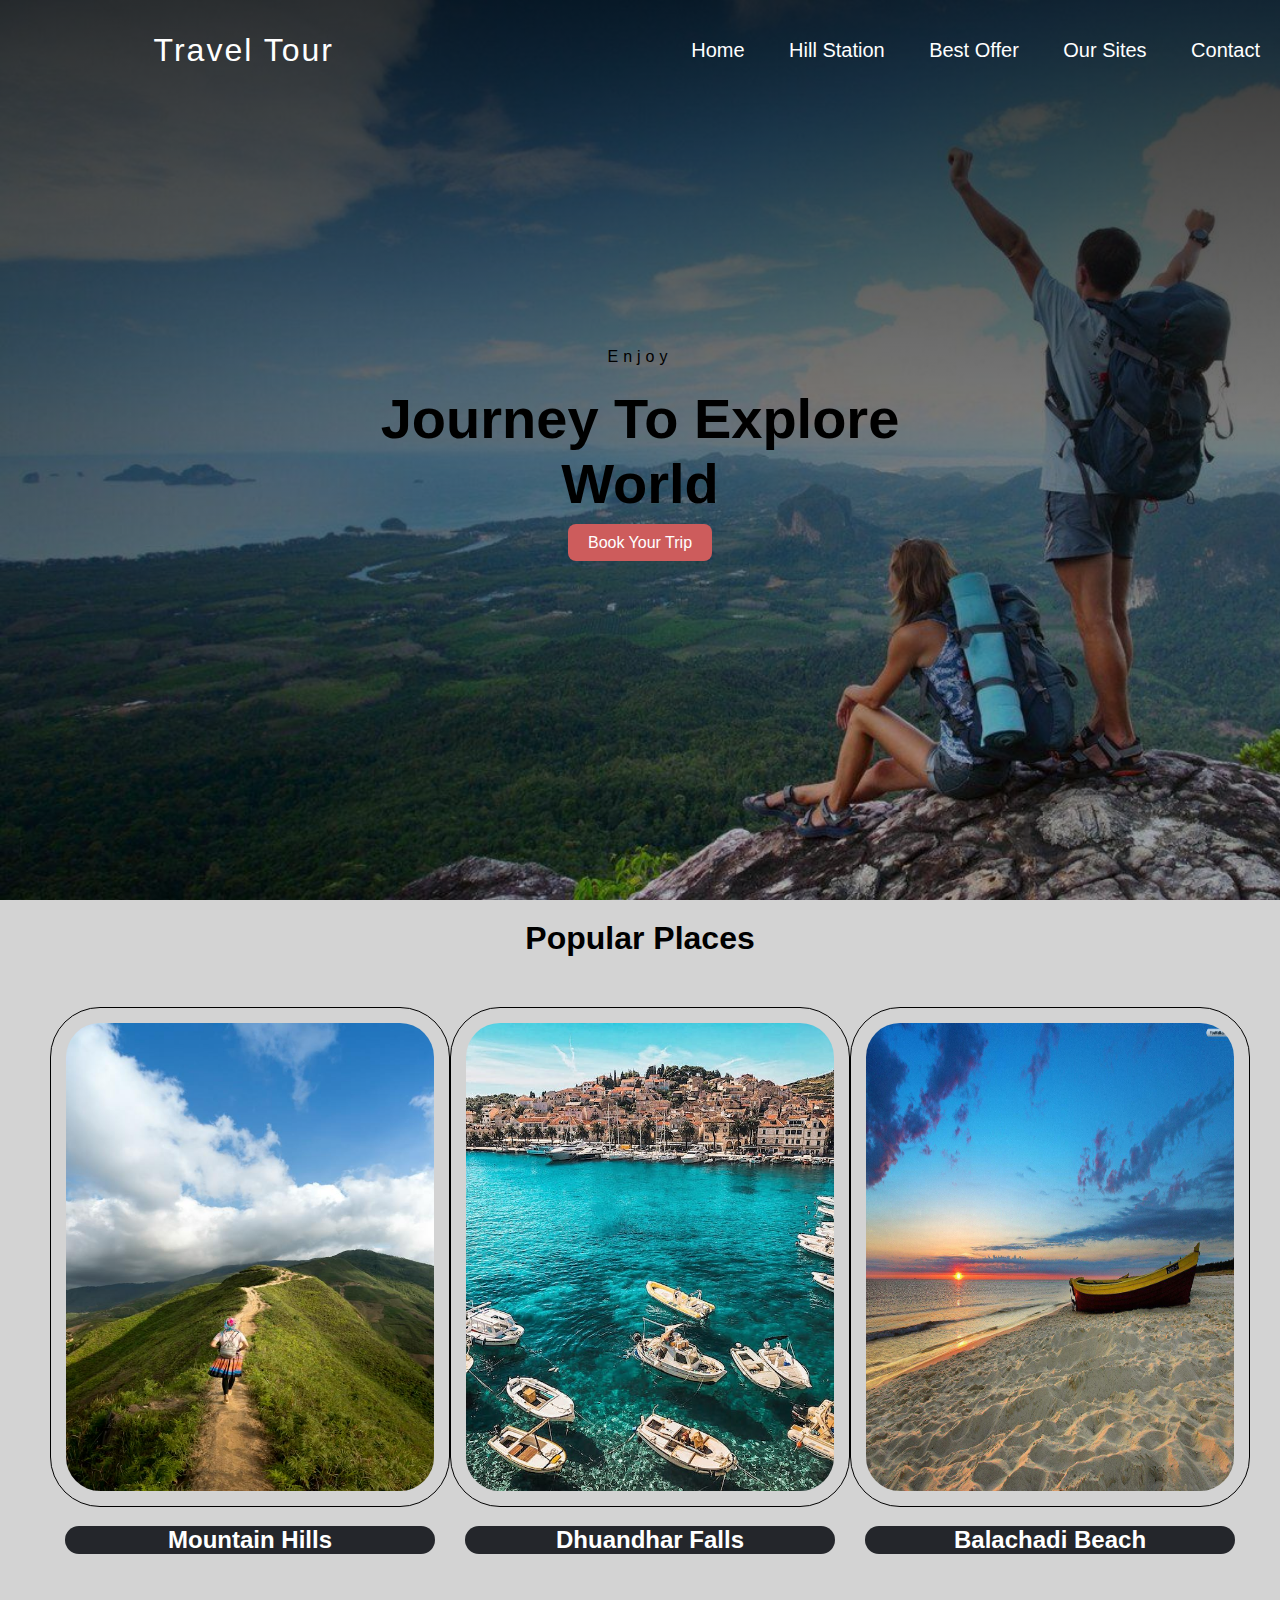
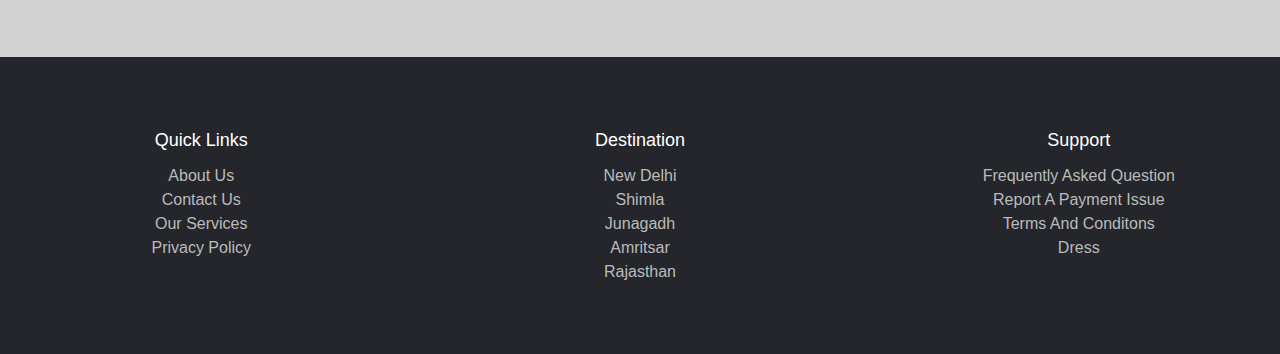
<file: Task 1/index.html>
<!DOCTYPE html>
<html lang="en">

<head>
    <meta charset="UTF-8">
    <meta name="viewport" content="width=device-width, initial-scale=1.0">
    <title>Landing page</title>
    <link rel="stylesheet" href="style.css">
</head>

<body>
    <header>
        <nav>
            <div class="logo">
                Travel Tour
            </div>
            <div class="menu">
                <a href="#home">home</a>
                <a href="#hill station">hill station</a>
                <a href="#best offe">best offer</a>
                <a href="#our sites">our sites</a>
                <a href="#contact">contact</a>
            </div>
        </nav>

        <section class="text">
            <span>Enjoy</span>
            <h1>Journey to Explore world</h1>
            <br>
            <a href="#Book your trip">Book your trip</a>
        </section>
    </header>

    <h1>Popular Places</h1>
    <section class="banner-place">
        <div class="banner-container">
            <div class="banner-img">
                <img src="img3.jpeg">
                <h2>Mountain hills </h2>
            </div>
            <div class="banner-img">
                <img src="img2.jpeg">
                <h2>Dhuandhar Falls</h2>
            </div>
            <div class="banner-img">
                <img src="img6.jpg">
                <h2>Balachadi Beach</h2>
            </div>
        </div>
    </section>

    <section class="part">
        <footer class="footer">
            <div class="container">
                <div class="row">
                    <div class="footer1">
                        <h3>Quick Links</h3>
                        <a href="#">about us</a>
                        <a href="#">Contact us</a>
                        <a href="#">our services</a>
                        <a href="#">privacy policy</a>
                    </div>
                    <div class="footer1">
                        <h3>Destination</h3>
                        <a href="#">New Delhi</a>
                        <a href="#">Shimla</a>
                        <a href="#">Junagadh</a>
                        <a href="#">Amritsar</a>
                        <a href="#">Rajasthan</a>
                    </div>
                    <div class="footer1">
                        <h3>Support</h3>
                        <a href="#">Frequently Asked Question</a>
                        <a href="#">Report a Payment issue</a>
                        <a href="#">Terms and conditons</a>
                        <a href="#">dress</a>
                    </div>
                </div>
            </div>
        </footer>
</body>

</html>
</file>
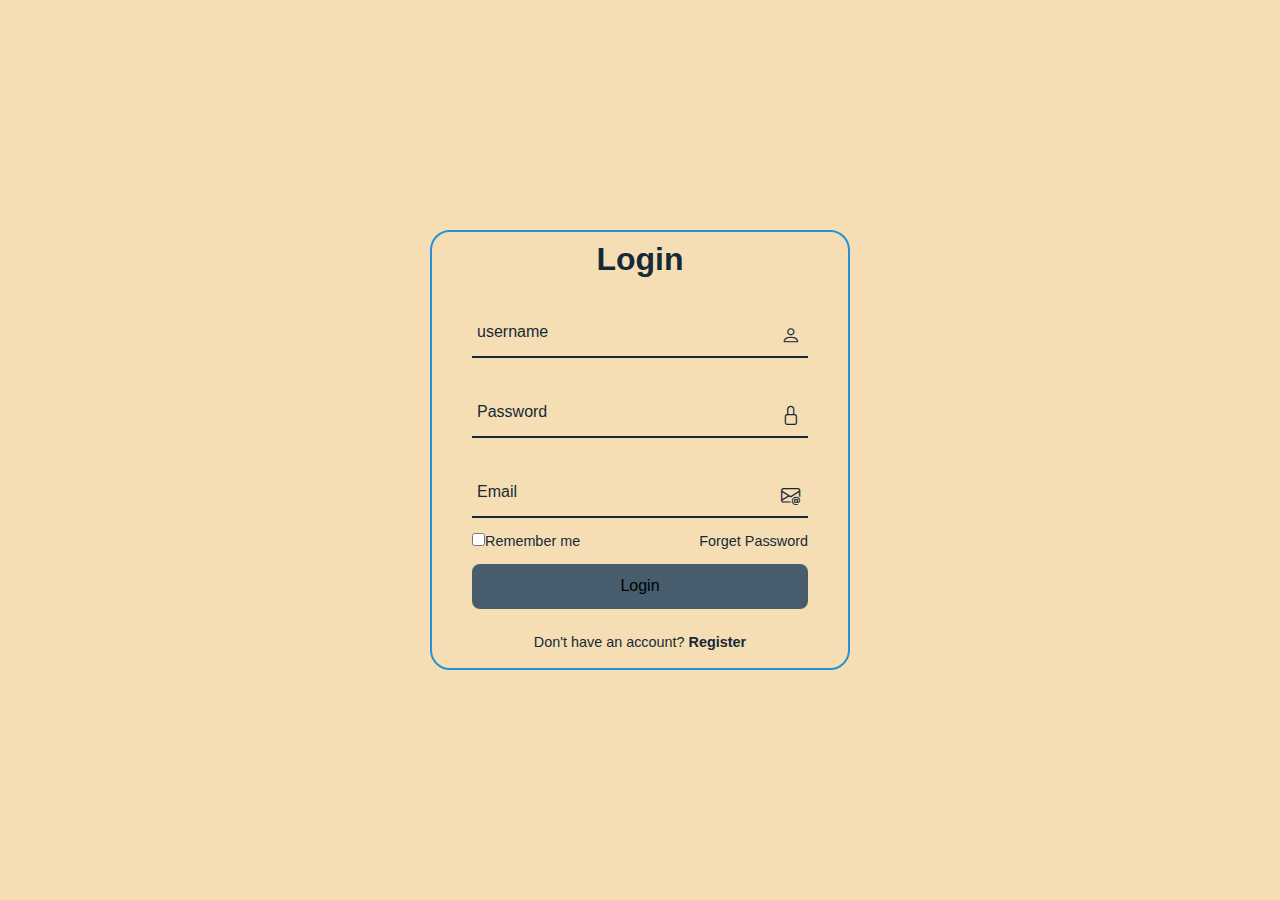
<file: Task 2/index.html>
<!DOCTYPE html>
<html lang="en">

<head>
    <meta charset="UTF-8">
    <meta name="viewport" content="width=device-width, initial-scale=1.0">
    <title>Login Form</title>
    <link rel="stylesheet" href="style.css">
    <link rel="stylesheet" href="https://cdn.jsdelivr.net/npm/bootstrap-icons@1.11.1/font/bootstrap-icons.css">
</head>

<body>

    <div class="login-page">
        <div class="form-box">
            <h2>Login</h2>
            <form action="#">

                <div class="input-box">
                    <i class="bi bi-person"></i>
                    <input type="text" required>
                    <label>username</label>
                </div>
                <div class="input-box">
                    <i class="bi bi-lock"></i>
                    <input type="password" required>
                    <label>Password</label>
                </div>

                <div class="input-box">
                    <i class="bi bi-envelope-at"></i>
                    <input type="email" required>
                    <label>Email</label>
                </div>

                <div class="remember-forget">
                    <label> <input type="checkbox">Remember me </label>
                    <a href="#">Forget Password</a>
                </div>

                <button type="submit" class="btn">Login</button>
                <div class="register-link">
                    <p>Don't have an account?
                        <a href="#">Register</a>
                    </p>
                </div>
            </form>
        </div>

    </div>

</body>

</html>
</file>
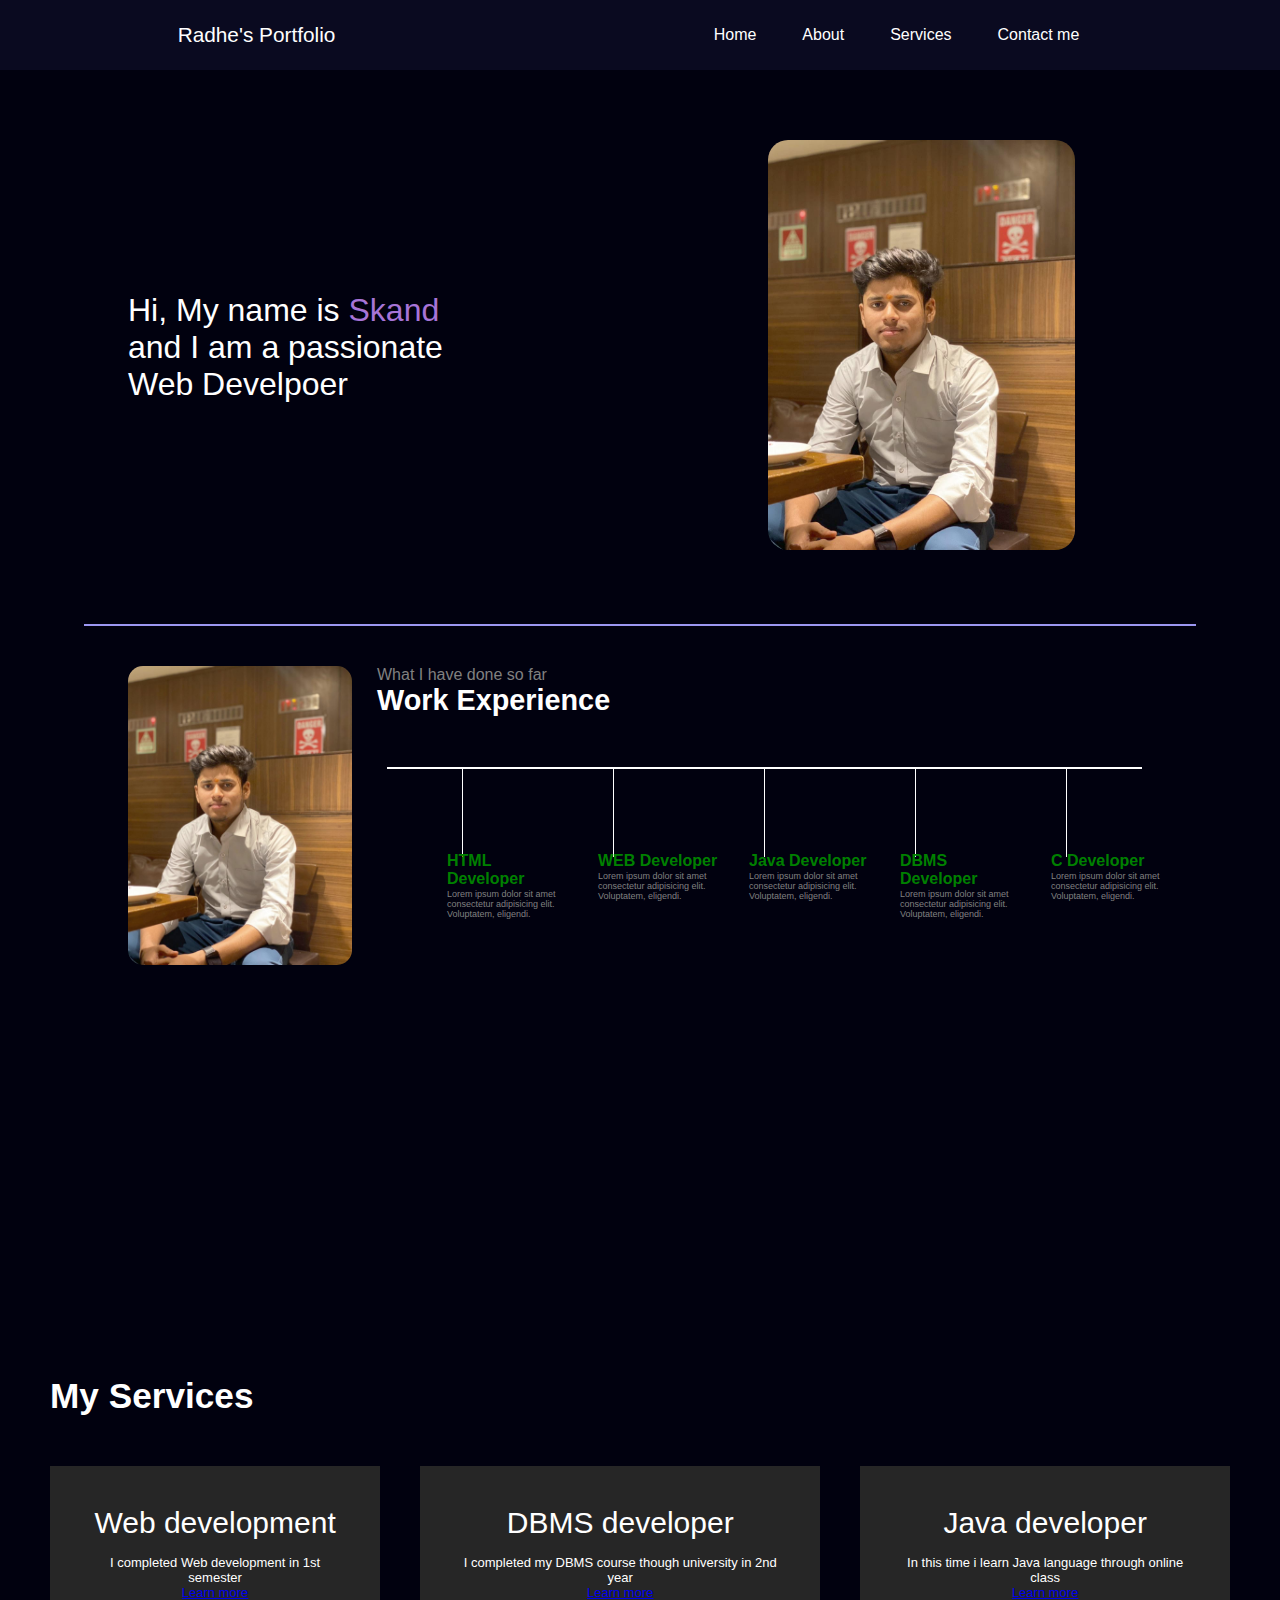
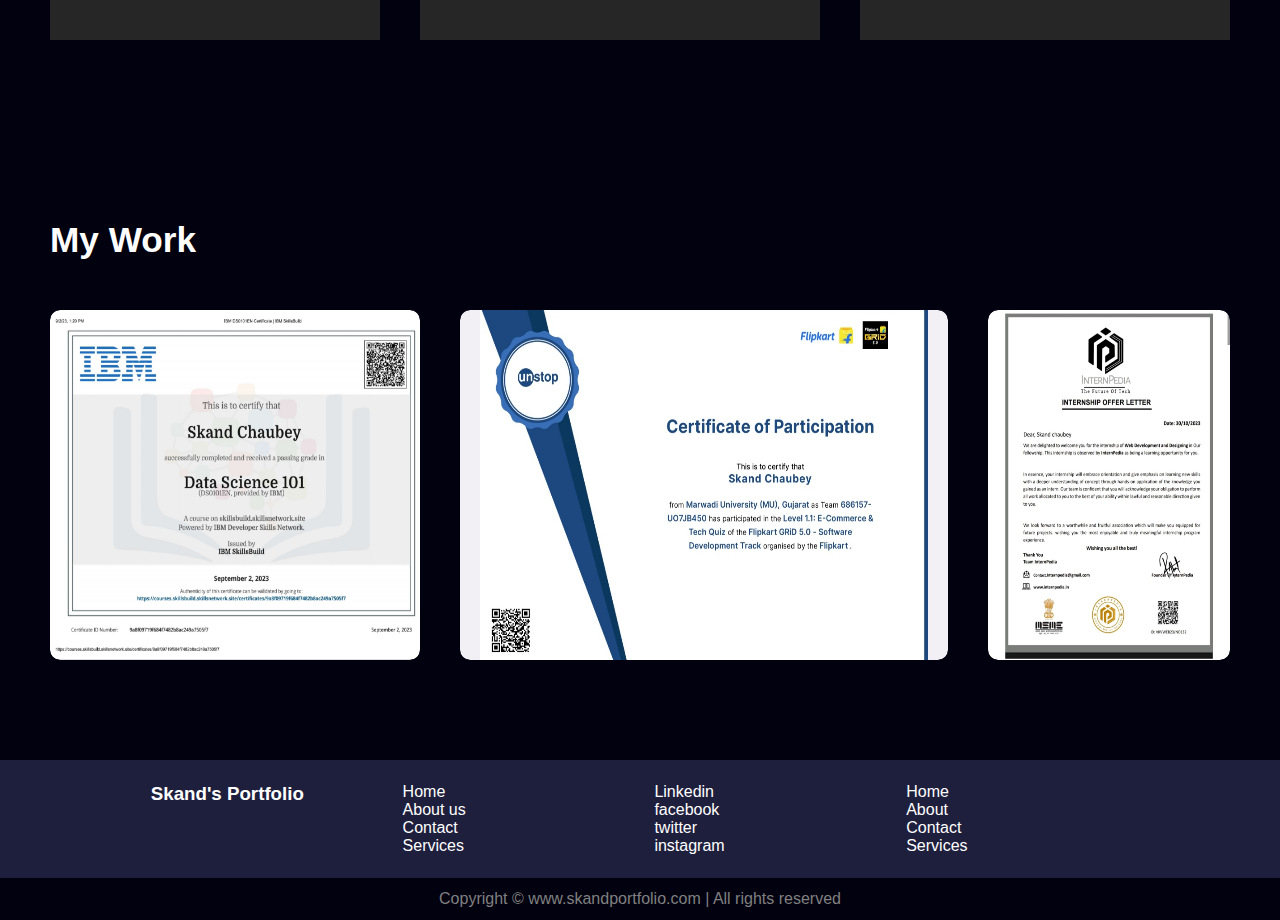
<file: Task 3/index.html>
<!DOCTYPE html>
<html lang="en">

<head>
    <meta charset="UTF-8">
    <meta name="viewport" content="width=device-width, initial-scale=1.0">
    <title>Portfolio</title>
    <link rel="stylesheet" href="style.css">
</head>

<body>
    <header>
        <nav>
            <div class="left">Radhe's Portfolio</div>
            <div class="right">
                <ul>
                    <li><a href="#Home">Home</a></li>
                    <li><a href="#About">About</a></li>
                    <li><a href="#Services">Services</a></li>
                    <li><a href="#Contact me">Contact me</a></li>
                </ul>
            </div>
        </nav>
    </header>

    <main>
        <section class="first-section">
            <div class="left-section">
                Hi, My name is <span class="text-purple">Skand</span>
                <div>and I am a passionate</div>
                <div>Web Develpoer</div>
            </div>
            <div class="right-section">
                <img src="img.jpeg" alt="image">
            </div>
        </section>

        <hr>
        <section class="second-section">
            <div class="row">
                <div class="about-col-1">
                    <img src="img.jpeg" alt="image">
                </div>
                <div class="about-col-2">
                    <span class="text-grey">What I have done so far</span>
                    <h1>Work Experience</h1>

                    <div class="box">
                        <div class="vertical">
                            <div class="vertical-title">
                                <h4>HTML Developer</h4>
                            </div>
                            <div class="vertical-desc">
                                Lorem ipsum dolor sit amet consectetur adipisicing elit. Voluptatem, eligendi.
                            </div>
                        </div>
                        <div class="vertical">
                            <div class="vertical-title">
                                <h4>WEB Developer</h4>
                            </div>
                            <div class="vertical-desc">
                                Lorem ipsum dolor sit amet consectetur adipisicing elit. Voluptatem, eligendi.
                            </div>
                        </div>
                        <div class="vertical">
                            <div class="vertical-title">
                                <h4>Java Developer</h4>
                            </div>
                            <div class="vertical-desc">
                                Lorem ipsum dolor sit amet consectetur adipisicing elit. Voluptatem, eligendi.
                            </div>
                        </div>
                        <div class="vertical">
                            <div class="vertical-title">
                                <h4>DBMS Developer</h4>
                            </div>
                            <div class="vertical-desc">
                                Lorem ipsum dolor sit amet consectetur adipisicing elit. Voluptatem, eligendi.
                            </div>
                        </div>
                        <div class="vertical">
                            <div class="vertical-title">
                                <h4>C Developer</h4>
                            </div>
                            <div class="vertical-desc">
                                Lorem ipsum dolor sit amet consectetur adipisicing elit. Voluptatem, eligendi.
                            </div>
                        </div>
                    </div>

                </div>
            </div>

        </section>

        <section class="third-section">
            <div id="services">
                <div class="conatiner">
                    <h1 class="sub-title">My Services</h1>
                    <div class="services-list">
                        <div>
                            <h2>Web development</h2>
                            <p>I completed Web development in 1st semester </p>
                            <a href="#">Learn more</a>
                        </div>
                        <div>
                            <h2>DBMS developer</h2>
                            <p>I completed my DBMS course though university in 2nd year </p>
                            <a href="#">Learn more</a>
                        </div>
                        <div>
                            <h2>Java developer</h2>
                            <p>In this time i learn Java language through online class</p>
                            <a href="#">Learn more</a>
                        </div>
                    </div>
                </div>
            </div>
        </section>

        <section class="four-section">
            <div id="portfolio">
                <div class="conatiner">
                    <h1 class="sub-title">My Work</h1>
                    <div class="work-list">
                        <div class="work">
                            <img src="img1.jpg" alt="image">
                            <div class="layer">
                                <h3>Social Media</h3>
                                <p>Lorem ipsum dolor sit, amet consectetur adipisicing elit.</p>
                            </div>
                        </div>
                        <div class="work">
                            <img src="img2.jpg" alt="image">
                            <div class="layer">
                                <h3>Social Media</h3>
                                <p>Lorem ipsum dolor sit, amet consectetur adipisicing elit.</p>
                            </div>
                        </div>
                        <div class="work">
                            <img src="img3.jpg" alt="image">
                            <div class="layer">
                                <h3>Social Media</h3>
                                <p>Lorem ipsum dolor sit, amet consectetur adipisicing elit.</p>
                            </div>
                        </div>
                    </div>
                </div>
            </div>
        </section>
    </main>

    <footer>
        <div class="footer">
            <div class="footer-first">
                <h3>Skand's Portfolio</h3>
            </div>
            <div class="footer-second">
                <ul>
                    <li><a href="#">Home</a></li>
                    <li><a href="#">About us </a></li>
                    <li><a href="#">Contact</a></li>
                    <li><a href="#">Services</a></li>
                </ul>
            </div>
            <div class="footer-third">
                <ul>
                    <li><a href="#">Linkedin</a></li>
                    <li><a href="#">facebook</a></li>
                    <li><a href="#">twitter</a></li>
                    <li><a href="#">instagram</a></li>
                </ul>
            </div>
            <div class="footer-fourth">
                <ul>
                    <li><a href="#">Home</a></li>
                    <li><a href="#">About</a></li>
                    <li><a href="#">Contact</a></li>
                    <li><a href="#">Services</a></li>
                </ul>
            </div>
        </div>
        <div class="footer-rights">
            Copyright &copy; www.skandportfolio.com | All rights reserved
        </div>
    </footer>
</body>

</html>
</file>
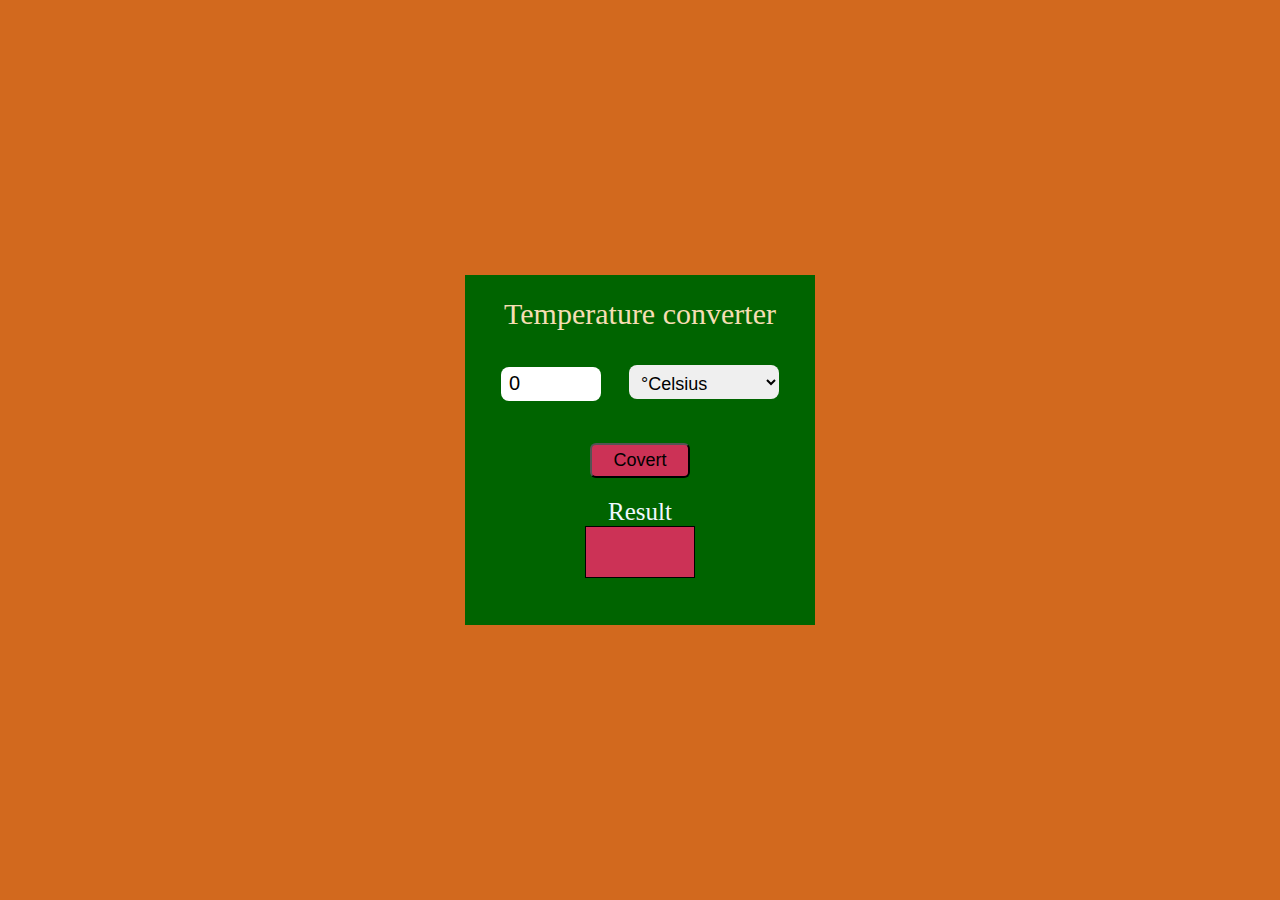
<file: Task 4/index.html>
<!DOCTYPE html>
<html lang="en">

<head>
    <meta charset="UTF-8">
    <meta http-equiv="X-UA-Compatible" content="IE=edge">
    <meta name="viewport" content="width=device-width, initial-scale=1.0">
    <link rel="stylesheet" href="style.css">
    <title>Temperature converter</title>
</head>

<body>
    <div class="container">
        <form id="temperature-cal" onsubmit="calculateTemp(); return false">
            <label for="temp">Temperature converter</label>
            <br>
            <input type="number" name="temp" id="temp" placeholder="value" value="0">
            <select name="tempchange" id="tempchange">
                <option value="cel">&#176;Celsius</option>
                <option value="fah">&#176;Fahrenheit</option>
            </select>
            <br>
            <button type="submit" id="submit">Covert</button>
            <br>
            <h4>Result</h4>
            <div id="result"></div>
        </form>
    </div>

    <script src="script.js"></script>
</body>

</html>
</file>
<file: Task 1/style.css>
* {
    margin: 0;
    padding: 0;
    box-sizing: border-box;
    font-family: 'poppins', sans-serif;
    outline: none;
    text-decoration: none;
    text-transform: capitalize;
}

html body {
    height: 100%;
    width: 100%;
    background-color: lightgray;
}

header {
    width: 100%;
    height: 100vh;
    background: linear-gradient(rgba(0, 0, 0, 0.8), rgba(0, 0, 0, 0.2)), url('img7.jpg');
    background-size: cover;
}

nav {
    width: 100%;
    height: 100px;
    display: flex;
    justify-content: space-between;
    align-items: center;
}

.logo {
    font-size: 2em;
    letter-spacing: 2px;
    margin-left: 12%;
    color: white;

}

.logo:hover {
    border-bottom: 2px solid indianred;
    transition: 0.4s linear;
    color: black;
}


.menu a {
    text-decoration: none;
    color: white;
    padding: 10px 20px;
    font-size: 20px;
    position: relative;
}

.menu a:before {
    content: '';
    position: absolute;
    top: 0;
    left: 0;
    width: 0%;
    height: 100%;
    border-bottom: 2px solid indianred;
}

.menu a:hover:before {
    width: 90%;
    transition: 0.2s linear;
}

.text {
    max-width: 650px;
    position: absolute;
    top: 50%;
    left: 50%;
    transform: translate(-50%, -50%);
    text-align: center;
}

.text span {
    letter-spacing: 5px;
}

.text h1 {
    font-size: 3.5em;
}

.text a {
    text-decoration: none;
    background-color: indianred;
    border-radius: 8px;
    color: white;
    padding: 10px 20px;
}

.text a:hover {
    background-color: grey;
    color: black;
    transition: 0.4s linear;
}


h1 {
    margin-top: 20px;
    text-align: center;
}

.banner-place {
    width: 100%;
    height: 700px;
    display: flex;
    justify-content: space-between;
    text-align: center;
    padding: 40px;
}


.banner-place .banner-container {
    width: 100%;
    height: 600px;
    display: flex;
    justify-content: space-around;
    text-align: center;
    padding: 10px;

}


.banner-img img {
    width: 400px;
    height: 500px;
    padding: 15px;
    border: 1px solid black;
    border-radius: 50px;
}

.banner-img img:hover {
    padding: 0;
    transition: 0.4s linear;
}


h2 {
    margin: 15px;
    background-color: #24262b;
    color: #ffffff;
    border-radius: 45px;
}

.footer {
    background-color: #24262b;
    box-sizing: border-box;
    padding: 70px 0;
    line-height: 1.5;
    font-family: 'poppins', sans-serif;

}

.container {
    max-width: 1170px;
    margin: auto;
}



.row {
    display: flex;
    flex-wrap: wrap;
    text-align: center;
    justify-content: space-between;

}

.footer1 {
    width: 25%;
    padding: 0 15px;
    color: #ffffff;

}

.footer1 h3 {
    font-size: 18px;
    color: #ffffff;
    text-transform: capitalize;
    margin-bottom: 10px;
    font-weight: 500;
    position: relative;
    list-style-type: none;
}

.footer1 a {
    font-size: 16px;
    text-transform: capitalize;
    color: #ffffff;
    text-decoration: none;
    font-weight: 300;
    color: #bbbbbb;
    display: block;


}

.footer1 a:hover {
    color: #ffffff;
    padding-left: 10px;
    transition: 0.2s linear;
    list-style-type: none;

}
</file>
<file: Task 2/style.css>
* {
    margin: 0;
    padding: 0;
    box-sizing: border-box;
    font-family: "Poppins", sans-serif;
}

body {
    display: flex;
    justify-content: center;
    align-items: center;
    min-height: 100vh;
    background-color: wheat;
}

.login-page {
    width: 420px;
    height: 440px;
    color: #fff;
    border: 2px solid #2691d9;
    border-radius: 20px;
    position: relative;
    display: flex;
    justify-content: center;
    align-items: center;
}

.login-page .form-box {
    width: 100%;
    padding: 40px;
}

.form-box h2 {
    font-size: 2em;
    text-align: center;
    color: #162938;
}



.input-box {
    position: relative;
    width: 100%;
    height: 50px;
    border-bottom: 2px solid #162938;
    margin: 30px 0;
}

.input-box label {
    position: absolute;
    top: 50%;
    left: 5px;
    transform: translateY(-50%);
    font-size: 1em;
    color: #162938;
    font-weight: 500;
    pointer-events: none;
    transition: 0.3s;
}


.input-box input:focus~label,
.input-box input:valid~label {
    top: -5px;
    color: #2691d9;
}


.input-box input {
    width: 100%;
    height: 100%;
    background-color: transparent;
    border: none;
    outline: none;
    font-size: 1em;
    color: #162938;
    font-weight: 500;
    padding: 0 35px 0 5px;
}

.input-box i {
    position: absolute;
    right: 8px;
    font-size: 1.2em;
    color: #162938;
    line-height: 57px;
}


.remember-forget {
    font-size: 0.9em;
    color: #162938;
    font-weight: 500;
    margin: -15px 0 15px;
    display: flex;
    justify-content: space-between;
}

.remember-forget a {
    color: #162938;
    text-decoration: none;
}

.btn {
    width: 100%;
    height: 45px;
    font-size: 1em;
    font-weight: 400;
    background-color: #475d6d;
    border: none;
    outline: none;
    cursor: pointer;
    border-radius: 8px;
    transition: 0.3s linear;
}

.btn:hover {
    background-color: white;
    color: black;
}

.register-link {
    font-size: 0.9em;
    color: #162938;
    text-align: center;
    font-weight: 500;
    margin: 25px 0 10px;
}

.register-link p a {
    color: #162938;
    text-decoration: none;
    font-weight: 600;
}
</file>
<file: Task 3/style.css>
* {
    margin: 0;
    padding: 0;
    box-sizing: border-box;
    font-family: 'poppins', sans-serif;
}

body {
    width: 100%;
    height: 100%;
    background-color: rgb(1, 1, 15);
    color: white;
}

nav {
    height: 70px;
    background-color: rgb(10, 10, 32);
    display: flex;
    justify-content: space-around;
    align-items: center;
}

nav ul {
    display: flex;
    justify-content: center;
}

nav ul li {
    list-style-type: none;
    margin: 0 23px;
}

nav ul li a {
    color: #fff;
    text-decoration: none;
}

nav ul li a:hover {
    color: rgb(161, 161, 253);
}

main hr {
    border: 0;
    background-color: #9c97f1;
    height: 1.2px;
    margin: 40px 84px;
}

.left {
    font-size: 1.3rem;
}

.first-section {
    display: flex;
    justify-content: space-around;
    align-items: center;
    margin: 70px 0;
}

.first-section>div {
    width: 30%;
}

.left-section {
    font-size: 2rem;
}

.right-section img {
    width: 80%;
    border-radius: 20px;
}

.text-purple {
    color: rgb(167, 116, 215);
}

.second-section {
    max-width: 80vw;
    height: 70vh;
    margin: auto;
}

.second-section .row {
    display: flex;
    justify-content: space-between;
}

.second-section .about-col-1 {
    flex-basis: 35%;
}

.second-section .about-col-1 img {
    width: 90%;
    border-radius: 15px;
}

.second-section .about-col-2 {
    flex-basis: 60%;
}

.text-grey {
    color: grey;
}

.second-section h1 {
    font-size: 1.8rem;
    margin-bottom: 28px;
}

.second-section .box {

    background-color: white;
    height: 2px;
    margin: 50px 10px;
    display: flex;
}


.second-section .vertical {
    height: 90px;
    width: 1px;
    background-color: #fff;
    margin: 0 75px;
}

.vertical-title h4 {
    position: relative;
    color: green;
    top: 85px;
    left: -15px;
    width: 120px;

}

.vertical-desc {
    position: relative;
    top: 86px;
    left: -15px;
    color: grey;
    width: 120px;
    font-size: 9px;
}


.sub-title {
    font-size: 2.2rem;
    margin: 50px;
}


#services {
    padding: 30px 0;
}

.services-list {
    display: flex;
    justify-content: space-around;
    text-align: center;
    grid-gap: 40px;
    margin: 50px;
}

.services-list div {
    background-color: #262626;
    padding: 40px;
    font-size: 13px;
    font-weight: 300;
    border-right: 10px;
    transition: 0.5s;
}

.services-list div h2 {
    font-size: 30px;
    font-weight: 500;
    margin-bottom: 15px;
}

.services-list div:hover {
    background-color: #ff004f;
    transform: translateY(-10px);
}



#portfolio {
    padding: 50px 0;
}


.work-list {

    display: flex;
    justify-content: space-around;
    align-items: center;
    grid-gap: 40px;
    margin: 50px;
}

.work {
    border-radius: 10px;
    position: relative;
    overflow: hidden;
}

.work img {
    width: 100%;
    height: 350px;
    border-radius: 10px;
    display: block;
    transition: 0.5s linear;
}

.layer {
    width: 100%;
    height: 0%;
    background: linear-gradient(rgb(0, 0, 0, 0.6), #ff004f);
    border-radius: 10px;
    position: absolute;
    left: 0;
    bottom: 0;
    overflow: hidden;
    display: flex;
    align-items: center;
    justify-content: center;
    flex-direction: column;
    padding: 0 40px;
    text-align: center;
    font-size: 14px;
}

.layer h3 {
    font-weight: 500;
    margin-bottom: 20px;
}

.work:hover img {
    transform: scale(1.1)
}




.footer {
    background-color: rgb(30, 30, 61);
}

.footer {
    display: flex;
    justify-content: space-evenly;
    padding: 23px 122px;
}

.footer ul {
    list-style-type: none;
}

.footer ul li a {
    text-decoration: none;
    color: white;
}

.footer>div {
    width: 223px;
}

footer .footer-rights {
    text-align: center;
    color: grey;
    padding: 12px 0;
}
</file>
<file: Task 4/style.css>
* {
    margin: 0;
    padding: 0;
    box-sizing: border-box;
}

.container {
    display: flex;
    justify-content: center;
    align-items: center;
    height: 100vh;
    width: 100vw;
    text-align: center;
    background-color: chocolate;
}

#temperature-cal {
    padding: 0%;
    min-height: 350px;
    width: 350px;
    background-color: darkgreen;
}

label {
    font-size: 30px;
    line-height: 78px;
    color: wheat;
}

#temp {
    width: 100px;
    height: 34px;
    border-radius: 8px;
    margin: 12px;
    padding: 8px;
    font-size: 20px;
    font-weight: 500;
    border: none;
    outline: none;
}

#submit {
    width: 100px;
    border-radius: 6px;
    margin: 30px 0 20px 0;
    font-size: 18px;
    background-color: rgb(204, 50, 86);
    padding: 5px;
    transition: all 0.5s ease;
}

#submit:hover {
    background-color: wheat;
    cursor: pointer;
}

#tempchange {
    width: 150px;
    height: 34px;
    border-radius: 8px;
    margin: 12px;
    padding: 8px;
    font-size: 18px;
    font-weight: 500;
    border: none;
    outline: none;
}


h4 {
    font-size: 25px;
    font-weight: 500;
    color: aliceblue;
}

#result {
    font-size: 22px;
    width: 110px;
    height: 52px;
    margin: auto;
    color: aliceblue;
    background-color: rgb(204, 50, 86);
    border: 1px solid black;
}
</file>
